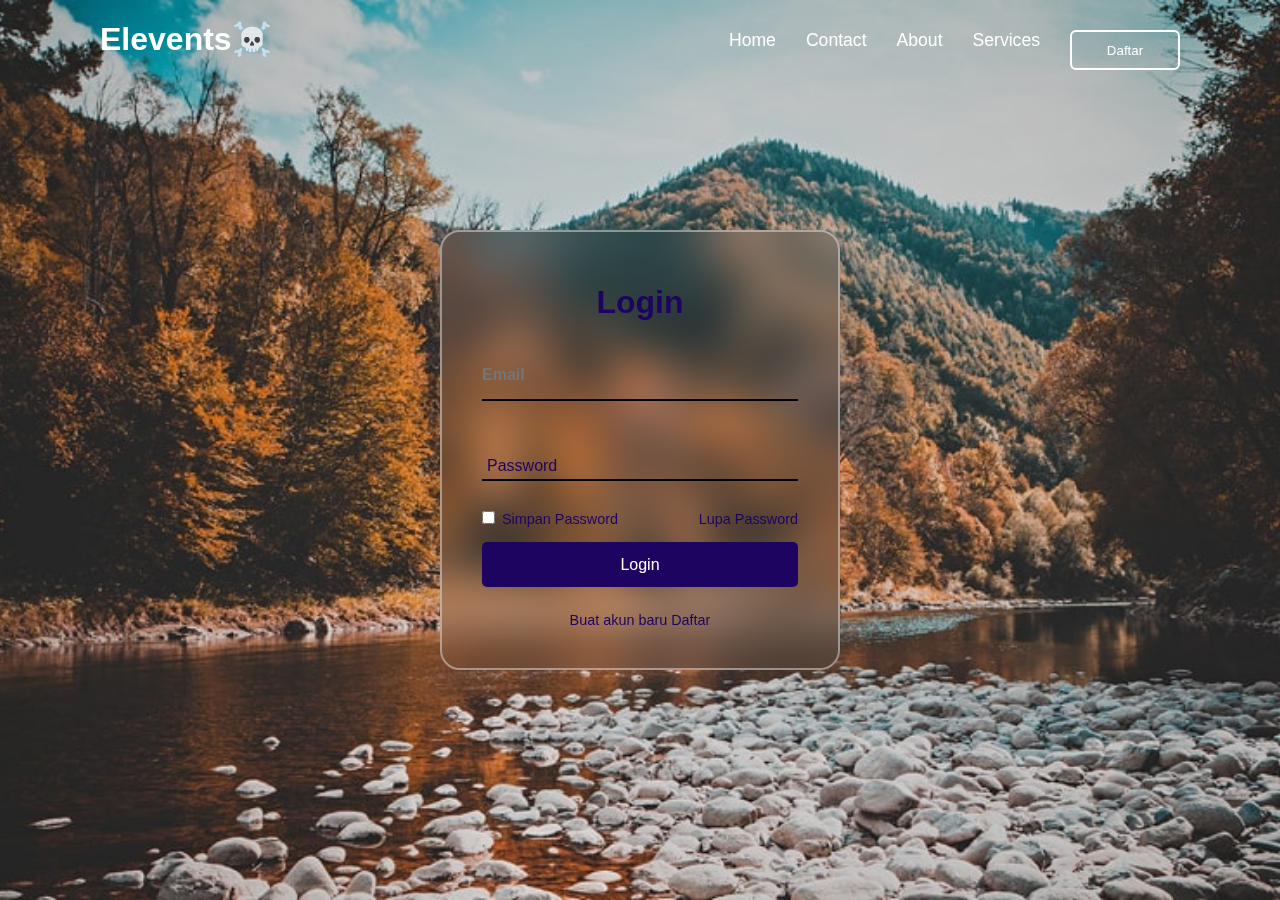
<file: index.html>
<!DOCTYPE html>
<html lang="en">
<head>
    <meta charset="UTF-8">
    <meta name="viewport" content="width=device-width, initial-scale=1.0">
    <title>Document</title>
    <link rel="stylesheet" href="css/login.css">
</head>
<body>
    
    
    <!-- header -->
    <header>
        <h2 class="logo" >Elevents☠️</h2>
        <!-- <img class="logo" src="https://lh3.googleusercontent.com/a/ALm5wu1NUii32Aiupr6bJlbWcKxkry2SyaNuO2ZNut1v=s300-c" alt="gambar"> -->
        <nav class="navigation">
            <a href="#">Home</a>
            <a href="#">Contact</a>
            <a href="#">About</a>
            <a href="#">Services</a>
            <form action="html/daftar.html"> 
                <button type="submit" class="btnlogin-popup" > Daftar </button>
        </form>
        </nav>
    </header>

        <!-- halaman login -->
    <div class="wrapper">
        <div class="form-box login">
            <h2>Login</h2>
            <form action="https://dodynaufal.github.io/Portofolio/">
                <div class="input-box">
                    <span class="icon"><ion-icon name="mail"></ion-icon></span>
                    <input type="email" required placeholder="Email">
                    <!-- <label >Email</label> -->
                </div>
                <div class="input-box">
                    <span class="icon"><ion-icon name="lock-closed"></ion-icon></span>
                    <input type="password" required>
                    <label >Password</label>
                </div>
                <div class="ingat">
                    <label><input type="checkbox">
                        Simpan Password</label>
                    <a href="#">Lupa Password</a>
                </div>
                <button type="submit" class="btn">Login</button>
                <div class="login-register">
                    <p>Buat akun baru <a href="html/daftar.html" class="register-link"> Daftar </a></p>
                </div>
            </form>
        </div>
    </div>
    
</body>
</html>
</file>
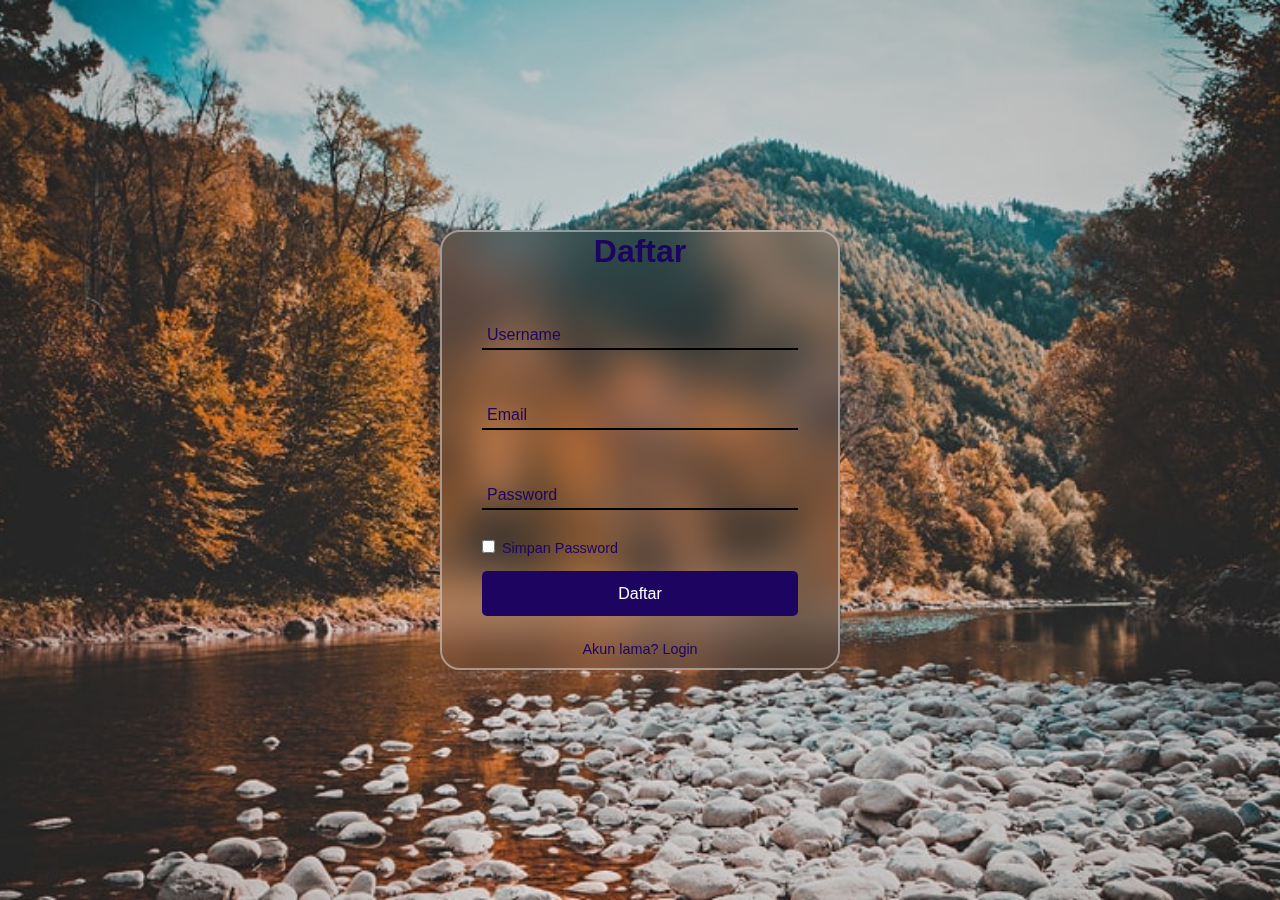
<file: daftar.html>
<!DOCTYPE html>
<html lang="en">
<head>
    <meta charset="UTF-8">
    <meta name="viewport" content="width=device-width, initial-scale=1.0">
    <title>Document</title>
    <link rel="stylesheet" href="./login.css">
</head>
<body>
    <div class="wrapper">
    <div class="form-box register">
        <h2>Daftar</h2>
        <form action="./login.html">
            <div class="input-box">
                <span class="icon"><ion-icon name="person"></ion-icon></span>
                <input type="email" required>
                <label >Username</label>
            </div>
            <div class="input-box">
                <span class="icon"><ion-icon name="mail"></ion-icon></span>
                <input type="email" required>
                <label >Email</label>
            </div>
            <div class="input-box">
                <span class="icon"><ion-icon name="lock-closed"></ion-icon></span>
                <input type="password" required>
                <label >Password</label>
            </div>
            <div class="ingat">
                <label><input type="checkbox">
                    Simpan Password</label>
            </div>
            <button type="submit" class="btn">Daftar</button>
                <div class="login-register">
                    <p>Akun lama? <a href="./login.html" class="register-link"> Login </a></p>
                </div>
        </form>
    </div>
</div>
</body>
</html>
</file>
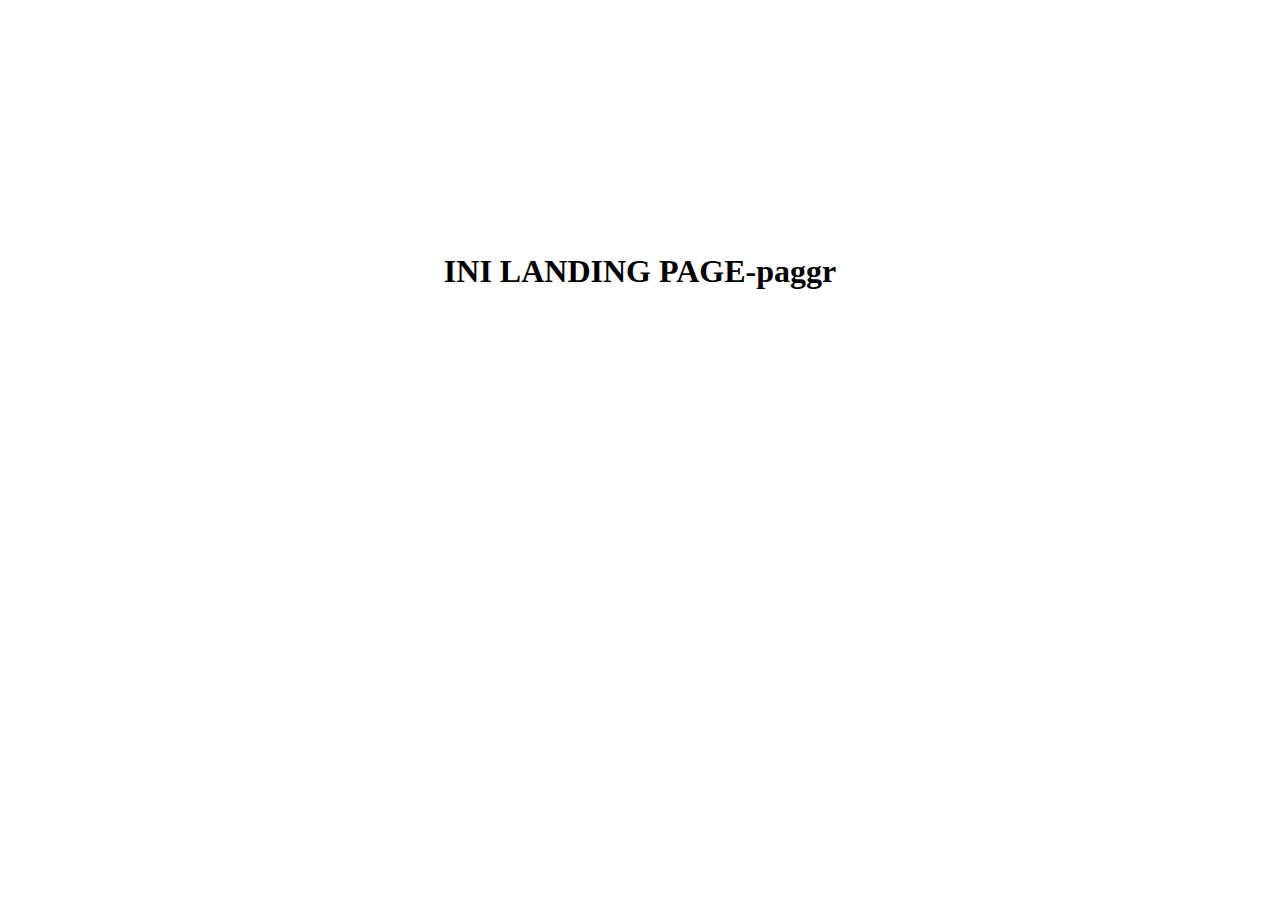
<file: landingpage.html>
<!DOCTYPE html>
<html lang="en">
<head>
    <meta charset="UTF-8">
    <meta name="viewport" content="width=device-width, initial-scale=1.0">
    <title>Document</title>
</head>
<body>
    <h1 style="display: flex; justify-content: center; margin-top: 20%; ">INI LANDING PAGE-paggr</h1>
</body>
</html>
</file>
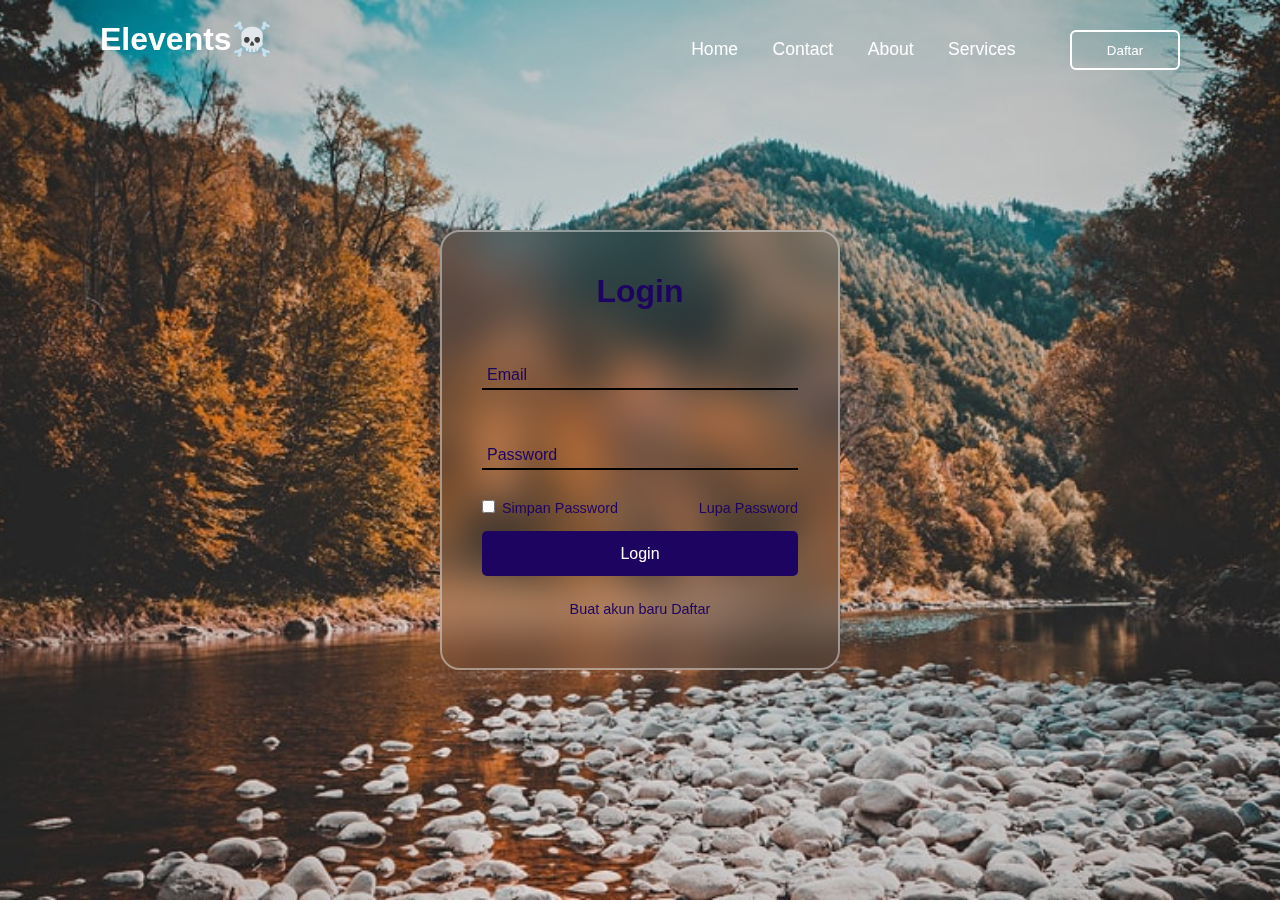
<file: login.html>
<!DOCTYPE html>
<html lang="en">
<head>
    <meta charset="UTF-8">
    <meta name="viewport" content="width=device-width, initial-scale=1.0">
    <title>Document</title>
    <link rel="stylesheet" href="./login.css">
</head>
<body>
    
    
    <!-- header -->
    <header>
        <h2 class="logo" >Elevents☠️</h2>
        <!-- <img class="logo" src="https://lh3.googleusercontent.com/a/ALm5wu1NUii32Aiupr6bJlbWcKxkry2SyaNuO2ZNut1v=s300-c" alt="gambar"> -->
        <nav class="navigation">
            <a href="#">Home</a>
            <a href="#">Contact</a>
            <a href="#">About</a>
            <a href="#">Services</a>
            <button class="btnlogin-popup" > Daftar </button>
        </nav>
    </header>

        <!-- halaman login -->
    <div class="wrapper">
        <div class="form-box login">
            <h2>Login</h2>
            <form action="./landingpage.html">
                <div class="input-box">
                    <span class="icon"><ion-icon name="mail"></ion-icon></span>
                    <input type="email" required>
                    <label >Email</label>
                </div>
                <div class="input-box">
                    <span class="icon"><ion-icon name="lock-closed"></ion-icon></span>
                    <input type="password" required>
                    <label >Password</label>
                </div>
                <div class="ingat">
                    <label><input type="checkbox">
                        Simpan Password</label>
                    <a href="#">Lupa Password</a>
                </div>
                <button type="submit" class="btn">Login</button>
                <div class="login-register">
                    <p>Buat akun baru <a href="./daftar.html" class="register-link"> Daftar </a></p>
                </div>
            </form>
        </div>
    </div>
    
</body>
</html>
</file>
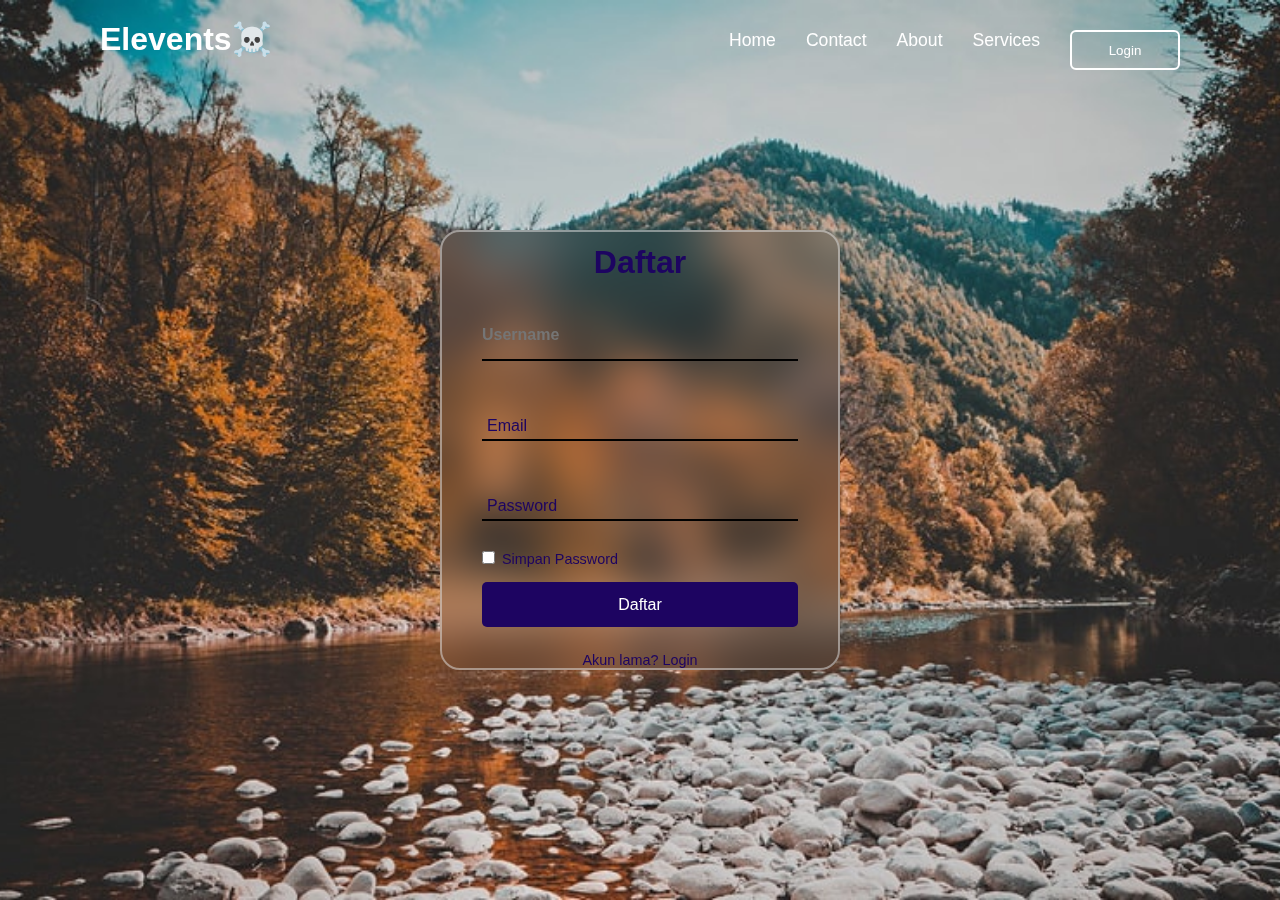
<file: html/daftar.html>
<!DOCTYPE html>
<html lang="en">
<head>
    <meta charset="UTF-8">
    <meta name="viewport" content="width=device-width, initial-scale=1.0">
    <title>Document</title>
    <link rel="stylesheet" href="../css/login.css">
</head>
<body>

     <!-- header -->
     <header>
        <h2 class="logo" >Elevents☠️</h2>
        <!-- <img class="logo" src="https://lh3.googleusercontent.com/a/ALm5wu1NUii32Aiupr6bJlbWcKxkry2SyaNuO2ZNut1v=s300-c" alt="gambar"> -->
        <nav class="navigation">
            <a href="#">Home</a>
            <a href="#">Contact</a>
            <a href="#">About</a>
            <a href="#">Services</a>
            <form action="../index.html">
            <button type="submit" class="btnlogin-popup" > Login </button>
        </form>
        </nav>
    </header>

    <div class="wrapper">
    <div class="form-box register">
        <h2>Daftar</h2>
        <form action="../index.html">
            <div class="input-box">
                <span class="icon"><ion-icon name="person"></ion-icon></span>
                <input type="email" required placeholder="Username" >
                <!-- <label >Username</label> -->
            </div>
            <div class="input-box">
                <span class="icon"><ion-icon name="mail"></ion-icon></span>
                <input type="email" required>
                <label >Email</label>
            </div>
            <div class="input-box">
                <span class="icon"><ion-icon name="lock-closed"></ion-icon></span>
                <input type="password" required>
                <label >Password</label>
            </div>
            <div class="ingat">
                <label><input type="checkbox">
                    Simpan Password</label>
            </div>
            <button type="submit" class="btn">Daftar</button>
                <div class="login-register">
                    <p>Akun lama? <a href="../index.html" class="register-link"> Login </a></p>
                </div>
        </form>
    </div>
</div>
</body>
</html>
</file>
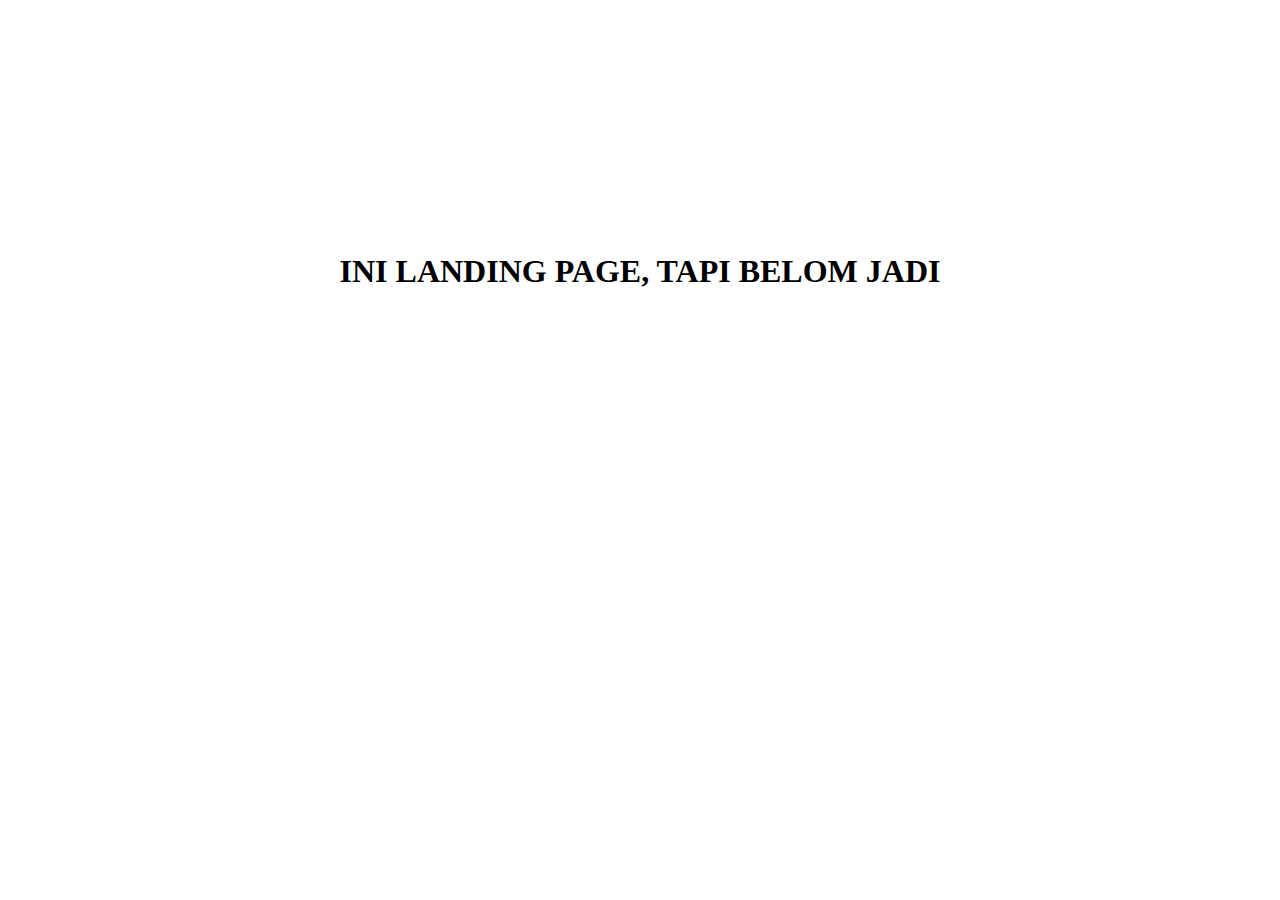
<file: html/landingpage.html>
<!DOCTYPE html>
<html lang="en">
<head>
    <meta charset="UTF-8">
    <meta name="viewport" content="width=device-width, initial-scale=1.0">
    <title>Document</title>
</head>
<body>
    <h1 style="display: flex; justify-content: center; margin-top: 20%; ">INI LANDING PAGE, TAPI BELOM JADI </h1>
</body>
</html>
</file>
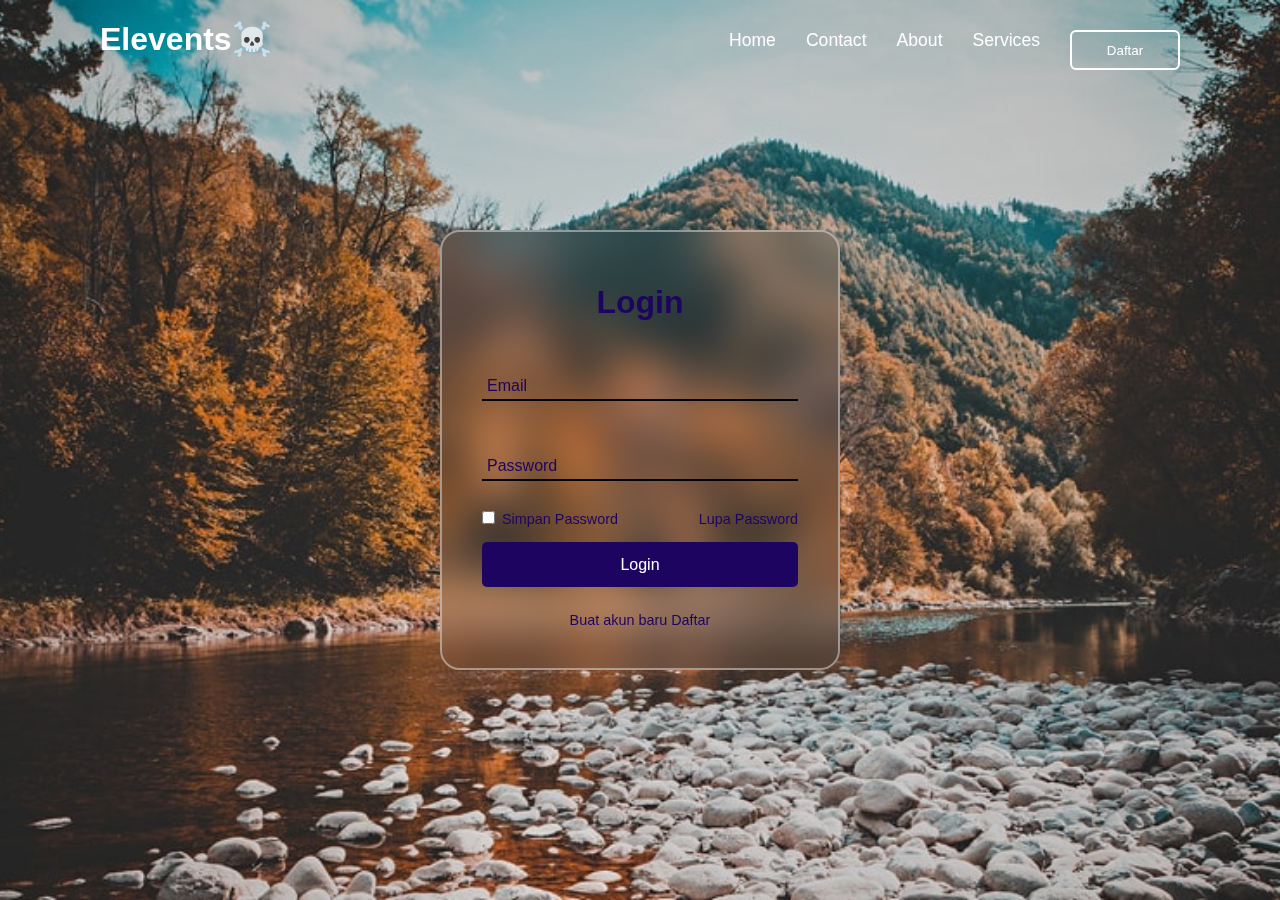
<file: html/login.html>
<!DOCTYPE html>
<html lang="en">
<head>
    <meta charset="UTF-8">
    <meta name="viewport" content="width=device-width, initial-scale=1.0">
    <title>Document</title>
    <link rel="stylesheet" href="../css/login.css">
</head>
<body>
    
    
    <!-- header -->
    <header>
        <h2 class="logo" >Elevents☠️</h2>
        <!-- <img class="logo" src="https://lh3.googleusercontent.com/a/ALm5wu1NUii32Aiupr6bJlbWcKxkry2SyaNuO2ZNut1v=s300-c" alt="gambar"> -->
        <nav class="navigation">
            <a href="#">Home</a>
            <a href="#">Contact</a>
            <a href="#">About</a>
            <a href="#">Services</a>
            <button type="submit" class="btnlogin-popup" > Daftar </button>
        </nav>
    </header>

        <!-- halaman login -->
    <div class="wrapper">
        <div class="form-box login">
            <h2>Login</h2>
            <form action="landingpage.html">
                <div class="input-box">
                    <span class="icon"><ion-icon name="mail"></ion-icon></span>
                    <input type="email" required>
                    <label >Email</label>
                </div>
                <div class="input-box">
                    <span class="icon"><ion-icon name="lock-closed"></ion-icon></span>
                    <input type="password" required>
                    <label >Password</label>
                </div>
                <div class="ingat">
                    <label><input type="checkbox">
                        Simpan Password</label>
                    <a href="#">Lupa Password</a>
                </div>
                <button type="submit" class="btn">Login</button>
                <div class="login-register">
                    <p>Buat akun baru <a href="daftar.html" class="register-link"> Daftar </a></p>
                </div>
            </form>
        </div>
    </div>
    
</body>
</html>
</file>
<file: css/login.css>
@import url();


* {
    margin: 0;
    padding: 0;
    box-sizing: border-box;
    font-family: 'Poppins', sans-serif;;
}

body {
    display: flex;
    justify-content: center;
    align-items: center;
    min-height: 100vh;
    background: url(../img/123.jpg) no-repeat;
    background-size: cover;
    background-position: center;
}

header {
    position: fixed;
    top: 0;
    left: 0;
    width: 100%;
    padding: 20px 100px;
    display: flex;
    justify-content: space-between;
    align-items: center;
    z-index: 99;
}

.logo {
    font-size: 2em;
    color: white;
    user-select: none;
    transition: 2s;
    width: 60px;
    height: 60px;
    
}

.navigation {
    display: flex;
    justify-content: center;
}

.navigation a {
    position: relative;
    font-size: 1.1rem;
    color: white;
    text-decoration: none;
    font-weight: 50%;
    margin-left: 30px;
}

.navigation a::after {
    content: '';
    position: absolute;
    left: 0;
    bottom: -4px;
    width: 100%;
    height: 3px;
    background: white;
    border-radius: 3px;
    transform-origin: right;
    transform: scaleZ(0);
    transition: transform .5s;
}

.navigation a:hover::after {
    transform-origin: left;
    transform: scaleX(1);
}

.navigation .btnlogin-popup {
    width: 110px;
    height: 40px;
    background: transparent;
    border: 2px solid white;
    outline: none;
    border-radius: 6px;
    cursor: pointer;
    font-family: 1em;
    color: white;
    font-weight: 300;
    margin-left: 30px;
    transition: 2s;
}

.navigation .btnlogin-popup:hover {
    background-color: rgb(29, 4, 97);
    color: white;
}

.wrapper {
    position: relative;
    width: 400px;
    height: 440px;
    background: transparent;
    border: 2px solid rgb(225, 225, 225, .5);
    border-radius: 20px;
    backdrop-filter: blur(20px);
    box-shadow: 0 0 30 px rgb(0, 0, 0, .5);
    display: flex;
    justify-content: center;
    align-items: center;
    overflow: hidden;
    /* transform: scale(0);  */
    /* transition: transform .5s, height .2s ease; */
}

.wrapper.active-popup {
    transform: scale(1);
}

.wrapper.active {
    height: 520px;
}

.wrapper .form-box {
    width: 100%;
    padding: 40px;
}

.wrapper .form-box.login {
    transition: transform .18s ease;
    transform: translate(0);
}

.wrapper.active .form-box.login {
    transition: none;
    transform: translate(-400px);
}

.wrapper .form-box.register {
    transition: transform .18s ease;
    transform: translateX(0);
}

.form-box h2{
    font-size: 2em;
    color: rgb(29, 4, 97);
    text-align: center;
    padding-top: 7%;
}

.input-box {
    position: relative;
    width: 100%;
    height: 50px;
    border-bottom: 2px solid black;
    margin: 30px 0;
}

.input-box label {
    position: absolute;
    top: 55%;
    left: 5px;
    transform: translateY(-505);
    font-size: 1em;
    color: rgb(29, 4, 97);
    font-weight: 500;
    pointer-events: none;
    transition: .5s;
}

.input-box  input:focus-label,
.input-box  input:valid-label {
    top: -7px;
}

.input-box input {
    width: 100%;
    height: 100%;
    background: transparent;
    border: none;
    outline: none;
    font-size: 1em;
    color: rgb(29, 4, 97);
    font-weight: 600;
}

.input-box .icon {
    position: absolute;
    right: 10px;
    font-size: 1.8em;
    color: black;
    line-height: 60px;
}

.ingat {
    font-size: .9em;
    color: rgb(29, 4, 97);
    font-weight: 500;
    margin: 15px 0 15px;
    display: flex;
    justify-content: space-between;
}

.ingat label input {
    accent-color: rgb(29, 4, 97);
    margin-right: 3px;
}

.ingat a {
    color: rgb(29, 4, 97);
    text-decoration: none;
}

.ingat a:hover {
    text-decoration: underline;
}

.btn {
    width: 100%;
    height: 45px;
    background: rgb(29, 4, 97);
    border: none;
    outline: none;
    border-radius: 5px;
    cursor: pointer;
    font-size: 1em;
    color: white;
    font-weight: 500;
}

.login-register {
    font-size: .9rem;
    color:  rgb(29, 4, 97);
    text-align: center;
    font-weight: 500;
    margin: 25px 0 10px;
}

.login-register p a { 
    color: rgb(29, 4, 97);
    text-decoration: none;
    font-weight: 500;
}

.login-register p a:hover {
    text-decoration: underline;
}
</file>
<file: login.css>
@import url();


* {
    margin: 0;
    padding: 0;
    box-sizing: border-box;
    font-family: 'Poppins', sans-serif;;
}

body {
    display: flex;
    justify-content: center;
    align-items: center;
    min-height: 100vh;
    background: url(./123.jpg) no-repeat;
    background-size: cover;
    background-position: center;
}

header {
    position: fixed;
    top: 0;
    left: 0;
    width: 100%;
    padding: 20px 100px;
    display: flex;
    justify-content: space-between;
    align-items: center;
    z-index: 99;
}

.logo {
    font-size: 2em;
    color: white;
    user-select: none;
    transition: 2s;
    width: 60px;
    height: 60px;
    
}

.navigation a {
    position: relative;
    font-size: 1.1rem;
    color: white;
    text-decoration: none;
    font-weight: 50%;
    margin-left: 30px;
}

.navigation a::after {
    content: '';
    position: absolute;
    left: 0;
    bottom: -4px;
    width: 100%;
    height: 3px;
    background: white;
    border-radius: 3px;
    transform-origin: right;
    transform: scaleZ(0);
    transition: transform .5s;
}

.navigation a:hover::after {
    transform-origin: left;
    transform: scaleX(1);
}

.navigation .btnlogin-popup {
    width: 110px;
    height: 40px;
    background: transparent;
    border: 2px solid white;
    outline: none;
    border-radius: 6px;
    cursor: pointer;
    font-family: 1em;
    color: white;
    font-weight: 300;
    margin-left: 50px;
    transition: 2s;
}

.navigation .btnlogin-popup:hover {
    background-color: rgb(29, 4, 97);
    color: white;
}

.wrapper {
    position: relative;
    width: 400px;
    height: 440px;
    background: transparent;
    border: 2px solid rgb(225, 225, 225, .5);
    border-radius: 20px;
    backdrop-filter: blur(20px);
    box-shadow: 0 0 30 px rgb(0, 0, 0, .5);
    display: flex;
    justify-content: center;
    align-items: center;
    overflow: hidden;
    /* transform: scale(0);  */
    /* transition: transform .5s, height .2s ease; */
}

.wrapper.active-popup {
    transform: scale(1);
}

.wrapper.active {
    height: 520px;
}

.wrapper .form-box {
    width: 100%;
    padding: 40px;
}

.wrapper .form-box.login {
    transition: transform .18s ease;
    transform: translate(0);
}

.wrapper.active .form-box.login {
    transition: none;
    transform: translate(-400px);
}

.wrapper .form-box.register {
    transition: transform .18s ease;
    transform: translateX(0);
}

.form-box h2{
    font-size: 2em;
    color: rgb(29, 4, 97);
    text-align: center;
}

.input-box {
    position: relative;
    width: 100%;
    height: 50px;
    border-bottom: 2px solid black;
    margin: 30px 0;
}

.input-box label {
    position: absolute;
    top: 55%;
    left: 5px;
    transform: translateY(-505);
    font-size: 1em;
    color: rgb(29, 4, 97);
    font-weight: 500;
    pointer-events: none;
    transition: .5s;
}

.input-box  input:focus-label,
.input-box  input:valid-label {
    top: -7px;
}

.input-box input {
    width: 100%;
    height: 100%;
    background: transparent;
    border: none;
    outline: none;
    font-size: 1em;
    color: rgb(29, 4, 97);
    font-weight: 600;
}

.input-box .icon {
    position: absolute;
    right: 10px;
    font-size: 1.8em;
    color: black;
    line-height: 60px;
}

.ingat {
    font-size: .9em;
    color: rgb(29, 4, 97);
    font-weight: 500;
    margin: 15px 0 15px;
    display: flex;
    justify-content: space-between;
}

.ingat label input {
    accent-color: rgb(29, 4, 97);
    margin-right: 3px;
}

.ingat a {
    color: rgb(29, 4, 97);
    text-decoration: none;
}

.ingat a:hover {
    text-decoration: underline;
}

.btn {
    width: 100%;
    height: 45px;
    background: rgb(29, 4, 97);
    border: none;
    outline: none;
    border-radius: 5px;
    cursor: pointer;
    font-size: 1em;
    color: white;
    font-weight: 500;
}

.login-register {
    font-size: .9rem;
    color:  rgb(29, 4, 97);
    text-align: center;
    font-weight: 500;
    margin: 25px 0 10px;
}

.login-register p a { 
    color: rgb(29, 4, 97);
    text-decoration: none;
    font-weight: 500;
}

.login-register p a:hover {
    text-decoration: underline;
}
</file>
